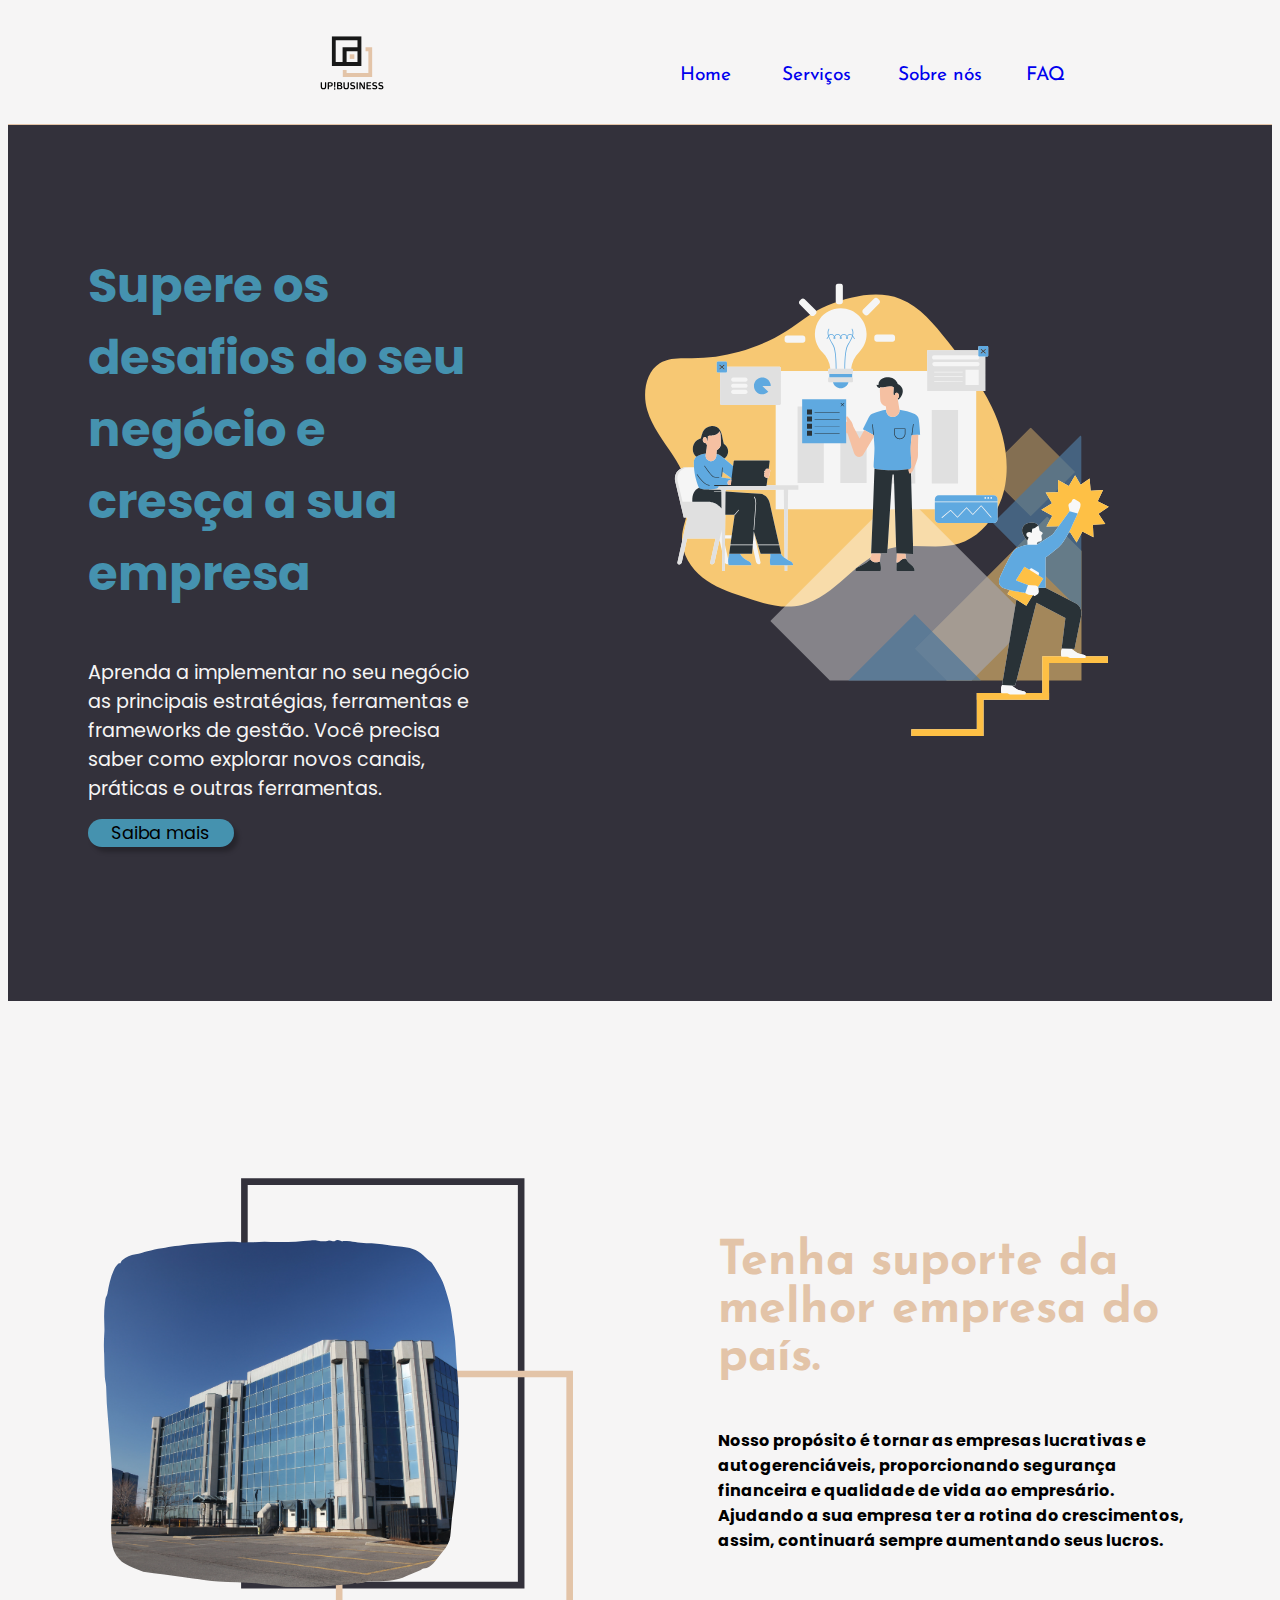
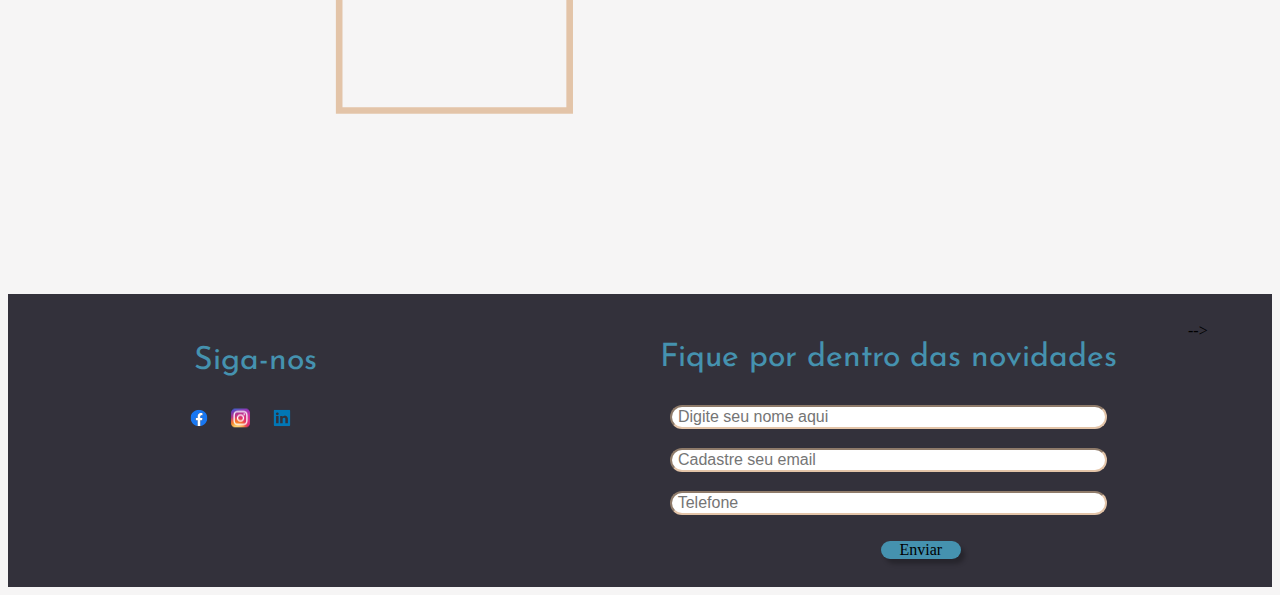
<file: index.html>
<!DOCTYPE html>
<html lang="pt-br">
<head>
    <meta charset="UTF-8">
    <meta name="viewport" content="width=device-width, initial-scale=1.0">
    <meta name="description" content="Aprenda a crescer sua empresa e aumentar sua produtividade.">
    <title> UpBusiness - Crescendo sua empresa com facilidade </title>
    <link rel="stylesheet" type="text/css" href="style.css">
    <link rel="stylesheet" type="text/css" href="conteudosecundario.css">
    <link rel="stylesheet" type="text/css" href="rodape.css">


</head>
<body >
    <header class="cabecalho">
        <div>
            <nav class="cabecalho__menu">
                <a href="/index.html"   class="hrIndex">Home</a>
                <a href="/servicos.html"class="hrServico">Serviços</a>
                <a href="#"class="hrSobre">Sobre nós</a>
                <a href="#"class="hrFAQ">FAQ</a> 
            </nav>
        </div>
        <div class="logo__imagem">
            <img src="/img/logo.svg" alt="Logo Up!Business" class="logo">
        </div>        
    </header>

    <main class="conteudo">
        <section class="conteudo__div" >
            <div class="conteudo__principal">
             <h1 class="conteudo__titulo">Supere os desafios do seu negócio e cresça a sua empresa</h1>
             <h2 class="conteudo__descricao">Aprenda a implementar no seu negócio as principais estratégias, ferramentas e frameworks de gestão. 
                Você precisa saber como explorar novos canais, práticas e outras ferramentas. </h2>
            <button class="conteudo__botao">Saiba mais</button>
            </div>
            <img class="imagem__conteudo" src="img/banner.svg">
        </section>

        <section class="conteudo__div__secundario">
                <div class="conteudo__secundario">
                    <h1 class="conteudo__titulo__secundario">Tenha suporte da melhor empresa do país.</h1>
                    <h2 class="conteudo__descricao__secundario">Nosso propósito é tornar as empresas lucrativas e autogerenciáveis, proporcionando segurança financeira e qualidade de vida ao empresário. Ajudando a sua empresa ter a rotina do crescimentos, assim, continuará sempre aumentando seus lucros. </h2>
                   
                   </div>
                   <img class="imagem__conteudo__secundario" src="img/empresa.svg">
                 
        </section>
    </main>

    <footer class="rodape">
        
        <div class="redes__rodape">
            
            <h1 class="titulo__redes"> Siga-nos</h1>
            <div class="rodape__redes">
                <ul class="lista__redes">
                    <li><img class="facebook__rodape" src="/img/facebook.svg"></li>
                    <li><img class="redessociais__rodape" src="/img/instagram.svg"></li>
                    <li><img class="redessociais__rodape"  src="/img/linkedin.svg"></li>
               </ul>
               </div>
        </div>

        
        <div class="contato">
            <h1 class="titulo__contato"> Fique por dentro das novidades</h1>
            <input type="name" placeholder=" Digite seu nome aqui" class="formulario">
            <input type="email" placeholder=" Cadastre seu email" class="formulario">
            <input type="number" placeholder= " Telefone" class="formulario">
            <buttom class="botao__formulario">Enviar</buttom>

        </div>
-->
       
    </footer>
</body>
</html>
</file>
<file: style.css>
@import url('https://fonts.googleapis.com/css2?family=Josefin+Sans&display=swap');
 @import url('https://fonts.googleapis.com/css2?family=Poppins&display=swap');


:root{
    ---fundo: #F6F5F5;
    ---fonte__cabecalho: Josefin sans;
    ---cor--detalhes: #E3C4A8;
    ---fonte__texto: Poppins;
    ---cor__titulos: #4592AF;
    ---cor__textos: #33313B;

}

body{
    background: var(---fundo)

}
.cabecalho{
   
    display: flex;
    flex-direction: row;
    align-items: center;
    justify-content: space-around;
    padding: calc(1em + -1vw);
}
.logo{
    width: calc(1em + 7vw);
}

.cabecalho__menu{
    display: flex;
    gap: calc(1em + 1vw);
    font-size: clamp(1rem, 1.5vw, 2rem); 
    font-family: var(---fonte__cabecalho);
    font-weight: 400;
}

.conteudo{
    
    border-top: calc(0em + 0.1vw) solid var(---cor--detalhes);
    padding-top: calc(1em + -7vw);
    background-color: var(---cor__textos);
  
}

.conteudo__div, 
.imagem__conteudo{
    display: flex;
    flex-direction: row;
    align-items: center;
    justify-content: space-around;
    margin-bottom: calc(1em + -4vw) 
}

.conteudo__principal{
    display: flex;
    flex-direction: column;
    padding-left: calc(1em + 5vw);
    padding-top: calc(1em + 10vw);
   


}


.conteudo__titulo, .conteudo__descricao{
    
    font-family: var(---fonte__texto) ;
  align-items: center;
    

  
    
}

.conteudo__titulo{
    font-size: clamp(3rem, 2.5vw, 2rem);
    color: var(---cor__titulos);
    margin-top: calc(1em + -20vw);
    
  
}
    


.conteudo__descricao{
    font-size: clamp(1rem, 1.5vw, 2rem);
    color: var(---fundo) ;
    font-weight: 400;
    
 
}

.conteudo__botao{
    width: calc(1em + 10vw);
    background-color: var(---cor__titulos);
    border: none;
    box-shadow: 4px 5px 4px rgba(0, 0, 0, 0.25);
    border-radius: calc(1em + 1vw);
    font-size: clamp(1.1rem, 0.5vw, 2rem);
    font-family: var(---fonte__texto);
    font-weight: 400;


}


.imagem__conteudo{
    width: calc(1em + 150vw);
    margin-top: calc(1em + -15vw);
   ;
}


.cabecalho{
    display: flex;
    flex-direction: row-reverse;
}


.hrIndex, .hrServico, .hrSobre, .hrFAQ{
    position: absolute; 
    text-decoration: none;   
}

.hrIndex{
    margin-left: calc(1em + -25vw);

}
.hrServico{
    margin-left: calc(1em + -17vw);
}
.hrSobre{
    margin-left: calc(1em + -8vw);
}
.hrFAQ{
    margin-left: calc(1em + 2vw);
}
</file>
<file: conteudosecundario.css>
@import url('https://fonts.googleapis.com/css2?family=Josefin+Sans&display=swap');
 @import url('https://fonts.googleapis.com/css2?family=Poppins&display=swap');



.conteudo__div__secundario{
    background-color: var(---fundo);
    
  
}

.conteudo__secundario{
    display: flex;
    padding-right: calc(1em + 5vw);
  
   
}

.conteudo__div__secundario, 
.imagem__conteudo__secundario{
    display: flex;
    flex-direction: row-reverse;
    align-items: center;
    justify-content: space-around;

}

.conteudo__secundario{
    display: flex;
    flex-direction: column;
    padding-left: calc(1em + 3vw);
    margin-top: calc(1em + 1vw);
}

.imagem__conteudo__secundario{
    width: calc(1em + 50vw);
    margin-top: calc(1em + -4vw)
}

.conteudo__titulo__secundario{
    font-size: clamp(3rem, 2.5vw, 2rem);
    color: var(---cor--detalhes);
    margin-top: calc(1em + -13vw);
    font-family: var(---fonte__cabecalho);
}
    

.conteudo__descricao__secundario{
    
    font-size: clamp(1rem, 1vw, 2rem);
    font-family: var(---fonte__texto);
   
}
</file>
<file: rodape.css>
.rodape{
    background-color: var( ---cor__textos);
    display: flex;
    justify-content: space-around;
    padding: calc(1em + 1vw);
    align-items: flex-start;
    
}


.lista__redes{
    display: flex;
    list-style: none;
}

.redessociais__rodape , 
.facebook__rodape{
    width:  calc(1em + 2vw);
}


.lista__redes ,
.titulo__redes{
    padding-left: calc(1em + 7vw);
    
}

.titulo__redes{
    font-family: var(---fonte__cabecalho);
    font-weight: 400;
    color: var(---cor__titulos);
    padding-top: calc(1em + -3vw);
    margin-top: calc(1em + -3vw);
}

.lista__redes{
    margin-top: calc(1em + -2vw);
    padding-left: calc(1em + 7vw);
}

.contato{
    display: flex;
    flex-direction: column;
    justify-content: space-between;
    margin-left: calc(1em + 20vw);
    
}

.contato, 
.rodape__redes{
    display: flex;
    flex-direction: column;
   justify-content: space-between;
  
   
}

.formulario{
    
        display: flex;
        flex-direction: column;
        margin: calc(1em + -0.5vw);
        border-radius: calc(1em + 1vw);
        border-color: var(---cor--detalhes);
        font-size: clamp(1rem, 0.9vw, 2rem);
}

.titulo__contato{
    font-family: var(---fonte__cabecalho);
    font-weight: 400;
    color: var(---cor__titulos);
    margin-top: calc(1em + -1vw);
}

.botao__formulario{
        background-color: var(---cor__titulos);
        border-radius: calc(1em + 1vw);
        border-color: var(---cor--detalhes);
        width: calc(1em + 5vw);
        text-align: center;
        margin-top: calc(1em + 0vw);
        margin-left: calc(1em + 16vw);
        font-size: clamp(1rem, 1vw, 2rem);
        box-shadow: 4px 5px 4px rgba(0, 0, 0, 0.25);
}

.redes__rodape{
    margin-top: calc(1em + 1vw);
}
/*

.rodape{
    padding: calc(1em + 1vw) ;
    display: flex;
    justify-content: space-between;
}

.imagem__rodape{
    width: calc(1em + 7vw);
    display: flex;
    padding-left: calc(1em + 5vw);

}

.contato{
    display: flex;
    flex-direction: column;
    justify-content: space-between;
    padding-right: calc(1em + 5vw);
}


.formulario{
    display: flex;
    flex-direction: column;
    margin: calc(1em + -0.5vw);
    border-radius: calc(1em + 1vw);
    border-color: var(---cor--detalhes);
    
    background-color: var(---fundo)
}

.titulo__rodape{
    color: var(---cor__titulos);
    font-size: clamp(1rem, 1.5vw, 2rem) ;
}

.redes__rodape{
    display: flex;
    flex-direction: row;
    
}

.titulo__redes{
    font-family: var(---fonte__cabecalho);
    font-weight: 400 ;
    padding-left: calc(1em + 15vw);
    margin: 0 ;
    
}

.rodape__redes{
    margin-left: calc(1em + -80vw);
}



.redessociais__rodape{
    width: calc(1em + 2vw);
    padding-top: calc(1em + 1vw);
    

}

.facebook__rodape{
    width: calc(1em + 3vw);
    padding-top: calc(1em + 1vw);
    
    
}


.lista__redes{
    list-style: none;
    display: flex;
    justify-content: space-between;
    align-items: center;
    padding-left: calc(1em + 1vw);
}
</file>
